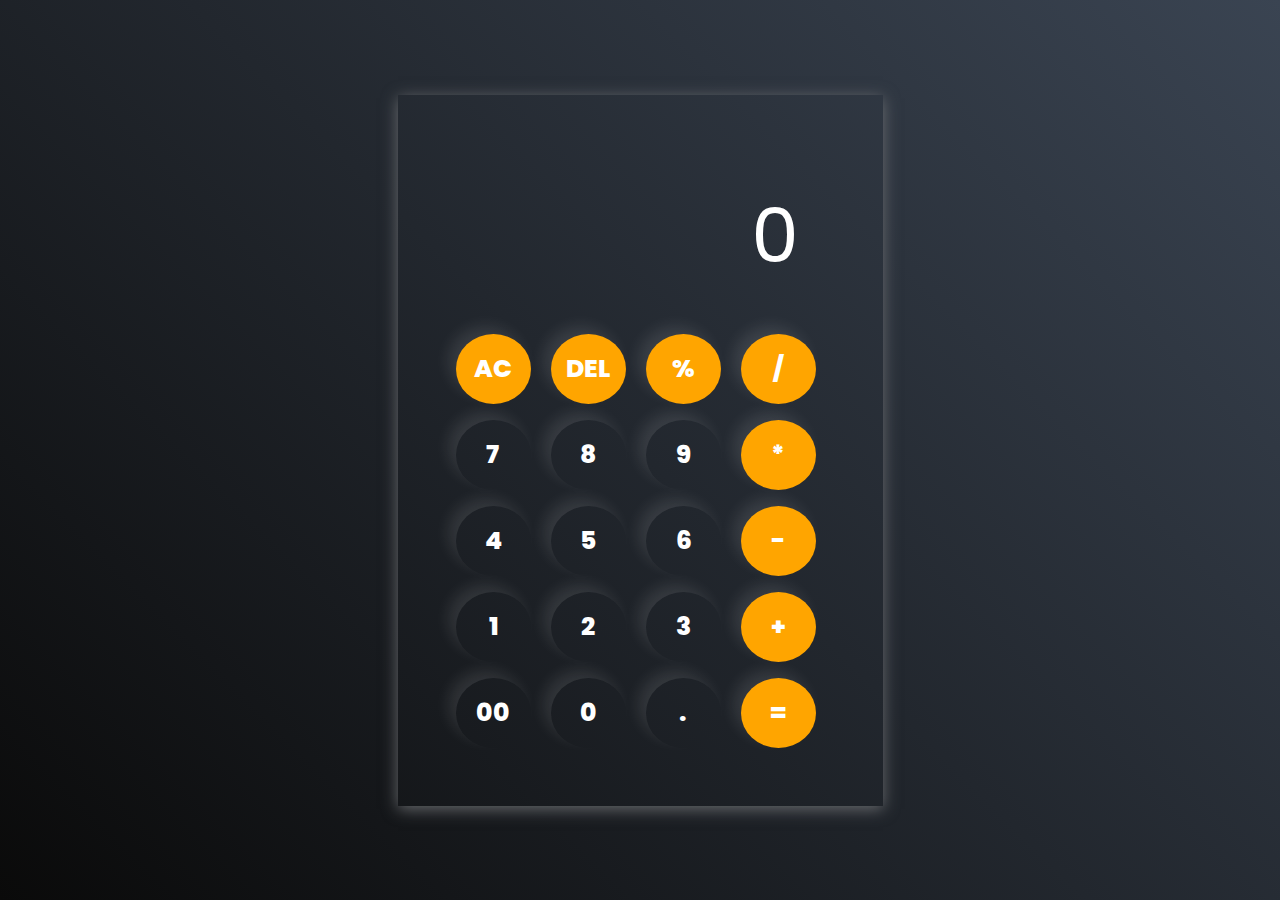
<file: CODSOFT/Task 3/index.html>
<!DOCTYPE html>
<html lang="en">

<head>
  <meta charset="UTF-8">
  <meta name="viewport" content="width=device-width, initial-scale=1.0">
  <title>Calculator</title>
  <link rel="stylesheet" href="style.css">
</head>

<body>
  <div class="calculator">
    <input type="text" placeholder="0" id="inputBox">
    <div>
      <button class="operators">AC</button>
      <button class="operators">DEL</button>
      <button class="operators">%</button>
      <button class="operators">/</button>
    </div>
    <div>
      <button>7</button>
      <button>8</button>
      <button>9</button>
      <button class="operators">*</button>
    </div>
    <div>
      <button>4</button>
      <button>5</button>
      <button>6</button>
      <button class="operators">-</button>
    </div>
    <div>
      <button>1</button>
      <button>2</button>
      <button>3</button>
      <button class="operators">+</button>
    </div>
    <div>
      <button>00</button>
      <button>0</button>
      <button>.</button>
      <button  class="operators">=</button>
    </div>
  </div>

  <script src="script.js"></script>
</body>

</html>
</file>
<file: CODSOFT/Task 3/style.css>
@import url('https://fonts.googleapis.com/css2?family=Poppins:wght@300&display=swap');
*{
  margin: 0;
  padding: 0;
  box-sizing: border-box;
  font-family: 'Poppins', sans-serif;
}

body{ 
  width: 100%;
  height: 100vh;
  display: flex;
  justify-content: center;
  align-items: center;
  background: linear-gradient(45deg,#0a0a0a,#3a4452);
}

.calculator{
  /* border: 2px solid white; */
  padding: 50px;
  background: transparent;
  box-shadow: 0px 3px 15px rgba(113,115,119,0.9);

}

input{
  width: 320px;
  border: none;
  padding: 24px;
  margin: 10px;
  margin-left: 55px;
  background: transparent;
  font-size: 75px;
  text-align: right;
  box-shadow: 0px 3px 15px rgbs(84,84,84,0.1);
  color: #fff;
}

input::placeholder{
  color: #ffffff;
}

button{
  border: none;
  width: 75px;
  height: 70px;
  margin: 8px;
  border-radius: 50%;
  font-size: 25px;
  font-weight: 800;
  cursor: pointer;
  background: transparent;
  box-shadow: -8px -8px 15px rgba(255,255,255,0.1);
  color: #ffffff;
}

.operators{
  background-color: orange;
  /* color: black; */
}
</file>
